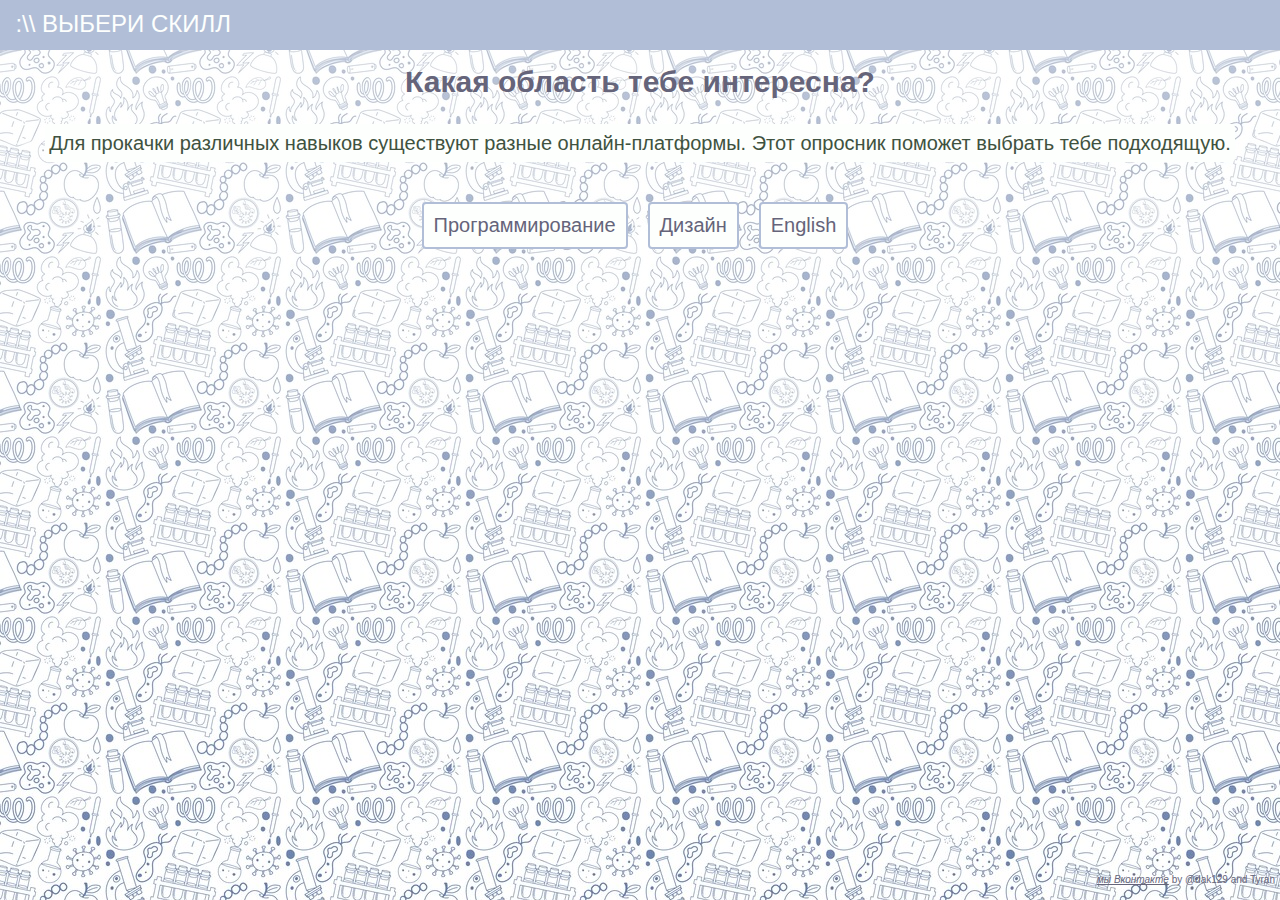
<file: index.html>
<!DOCTYPE html>
<html lang="ru">
<head>
<meta charset="utf-8">
<meta name="viewport" content="width=device-width, initial-scale=1.0">
<link rel="stylesheet" href="style.css">
<title>Выбери скилл</title>
</head>

<body>
<div class="wrapper">
<header>
   <a href="index.html"><img alt="Выбери скилл" src="logo.svg"></a>
</header>
<main>
  <h1>Какая область тебе интересна?</h1>
  <div class="center-textblock">
    <p>Для прокачки различных навыков существуют разные онлайн-платформы. Этот опросник 
    поможет выбрать тебе подходящую.</p>
  </div>
  <ul class="center-items">
	<li class="selection-item"><a class="button" href="computer.html">Программирование</a></li>
	<li class="selection-item"><a class="button" href="design.html">Дизайн</a></li>
	<li class="selection-item"><a class="button" href="english.html">English</a></li>
  </ul>
</main>
<footer>
	<address>
		<a class="address-anchor" href="https://vk.com/mathquar">мы Вконтакте</a>
	</address>
	by @dak129 and Tyran
</footer>
</div>
</body>
</html>
</file>
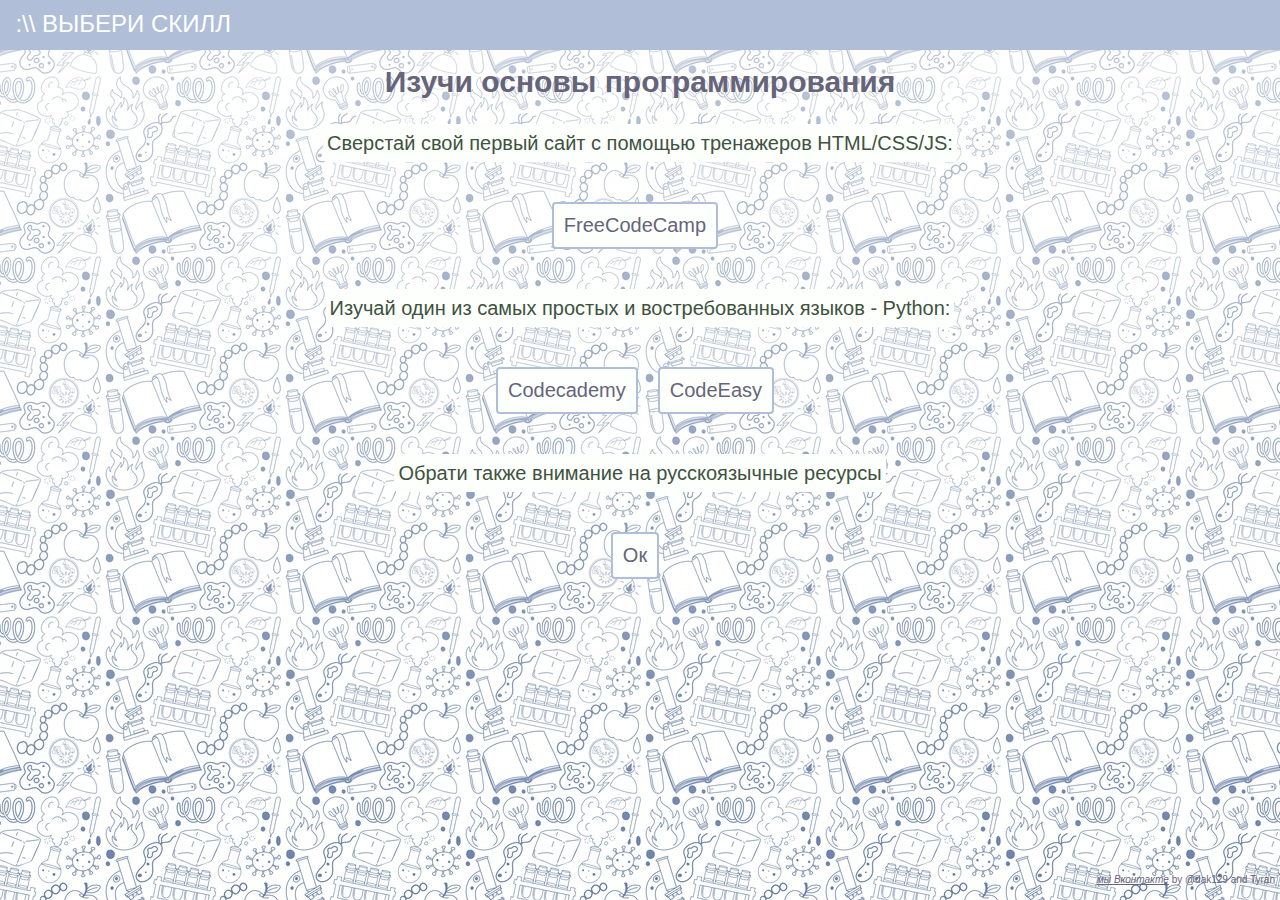
<file: code-english.html>
<!DOCTYPE html>
<html lang="ru">
<head>
<meta charset="utf-8">
<meta name="viewport" content="width=device-width, initial-scale=1.0">
<link rel="stylesheet" href="style.css">
<title>Developer</title>
</head>

<body>
<div class="wrapper">
<header>
	<a href="index.html"><img alt="Выбери скилл" src="logo.svg"></a>
</header>
<main>
  <h1>Изучи основы программирования</h1>
  <div class="center-textblock">
    <p>Сверстай свой первый сайт с помощью тренажеров HTML/CSS/JS:</p>
  </div>
  <ul class="center-items">
    <li class="selection-item"><a class="button" href="https://www.freecodecamp.org/learn/">FreeCodeCamp</a></li>
  </ul>
  <div class="center-textblock">
	<p>Изучай один из самых простых и востребованных языков - Python:</p>
  </div>
  <ul class="center-items">
	 <li class="selection-item"><a class="button" href="https://www.codecademy.com/learn/learn-python-3">Codecademy</a></li>
  	 <li class="selection-item"><a class="button" href="https://codeeasy.io/course/python-essentials">CodeEasy</a></li>
  </ul>
  <div class="center-textblock">
	<p>Обрати также внимание на русскоязычные ресурсы</p>
  </div>
  <ul class="center-items">
	 <li class="selection-item"><a class="button" href="code-russian.html">Ок</a></li>
  </ul>
</main>
<footer>
	<address>
		<a class="address-anchor" href="https://vk.com/mathquar">мы Вконтакте</a>
	</address>
	by @dak129 and Tyran
</footer>
</div>
</body>
</html>
</file>
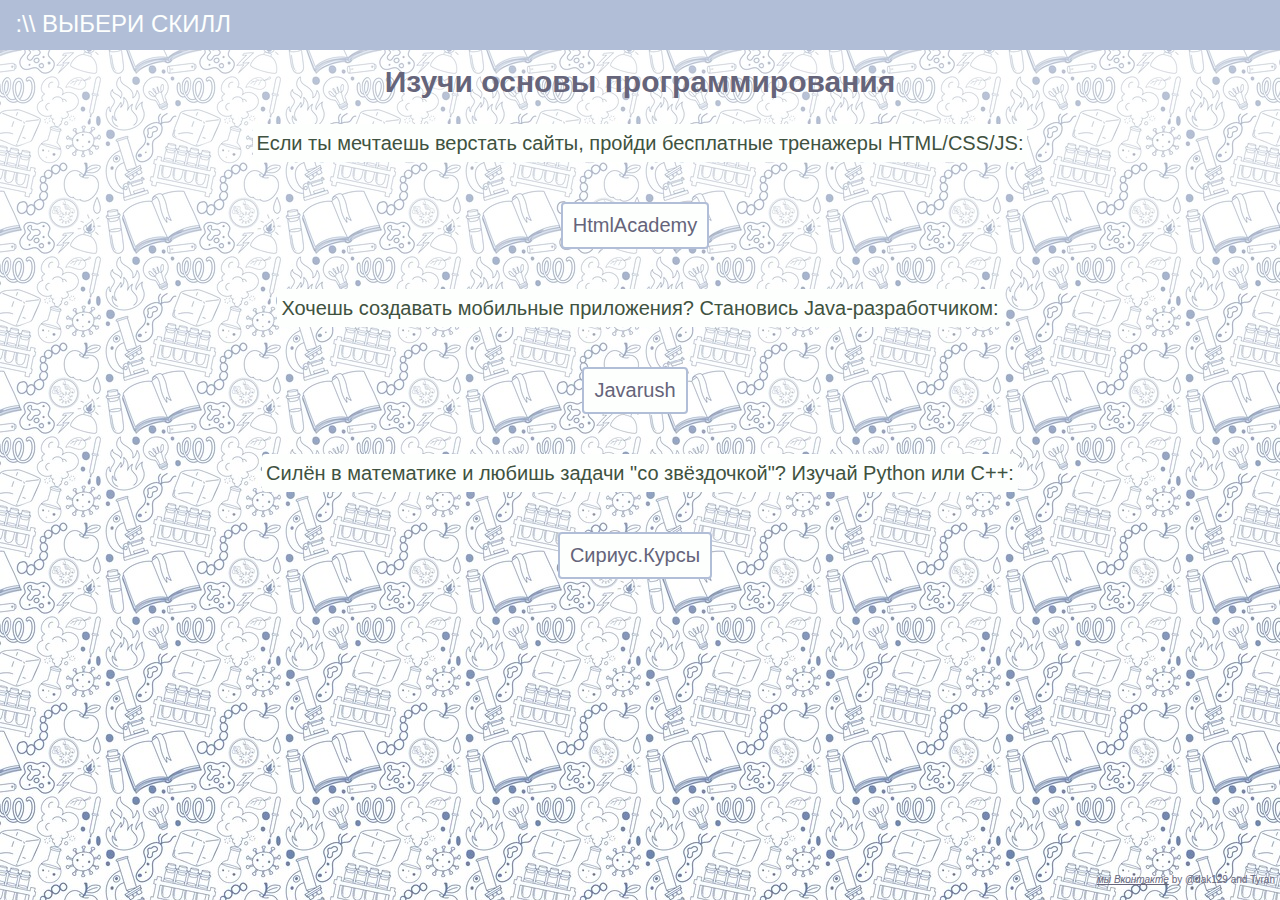
<file: code-russian.html>
<!DOCTYPE html>
<html lang="ru">
<head>
<meta charset="utf-8">
<meta name="viewport" content="width=device-width, initial-scale=1.0">
<link rel="stylesheet" href="style.css">
<title>Разработчик</title>
</head>

<body>
<div class="wrapper">
<header>
	<a href="index.html"><img alt="Выбери скилл" src="logo.svg"></a>
</header>
<main>
  <h1>Изучи основы программирования</h1>
  <div class="center-textblock">
    <p>Если ты мечтаешь верстать сайты, пройди бесплатные тренажеры HTML/CSS/JS:</p>
  </div>
  <ul class="center-items">
    <li class="selection-item"><a class="button" href="https://htmlacademy.ru/courses">HtmlAcademy</a></li>
  </ul>
  <div class="center-textblock">
	<p>Хочешь создавать мобильные приложения? Становись Java-разработчиком:</p>
  </div>
  <ul class="center-items">
	 <li class="selection-item"><a class="button" href="https://javarush.com/">Javarush</a></li>
  </ul>
  <div class="center-textblock">
	<p>Силён в математике и любишь задачи "со звёздочкой"? Изучай Python или C++:</p>
  </div>
  <ul class="center-items">
	 <li class="selection-item"><a class="button" href="https://edu.sirius.online/">Сириус.Курсы</a></li>
  </ul>
</main>
<footer>
	<address>
		<a class="address-anchor" href="https://vk.com/mathquar">мы Вконтакте</a>
	</address>
	by @dak129 and Tyran
</footer>
</div>
</body>
</html>
</file>
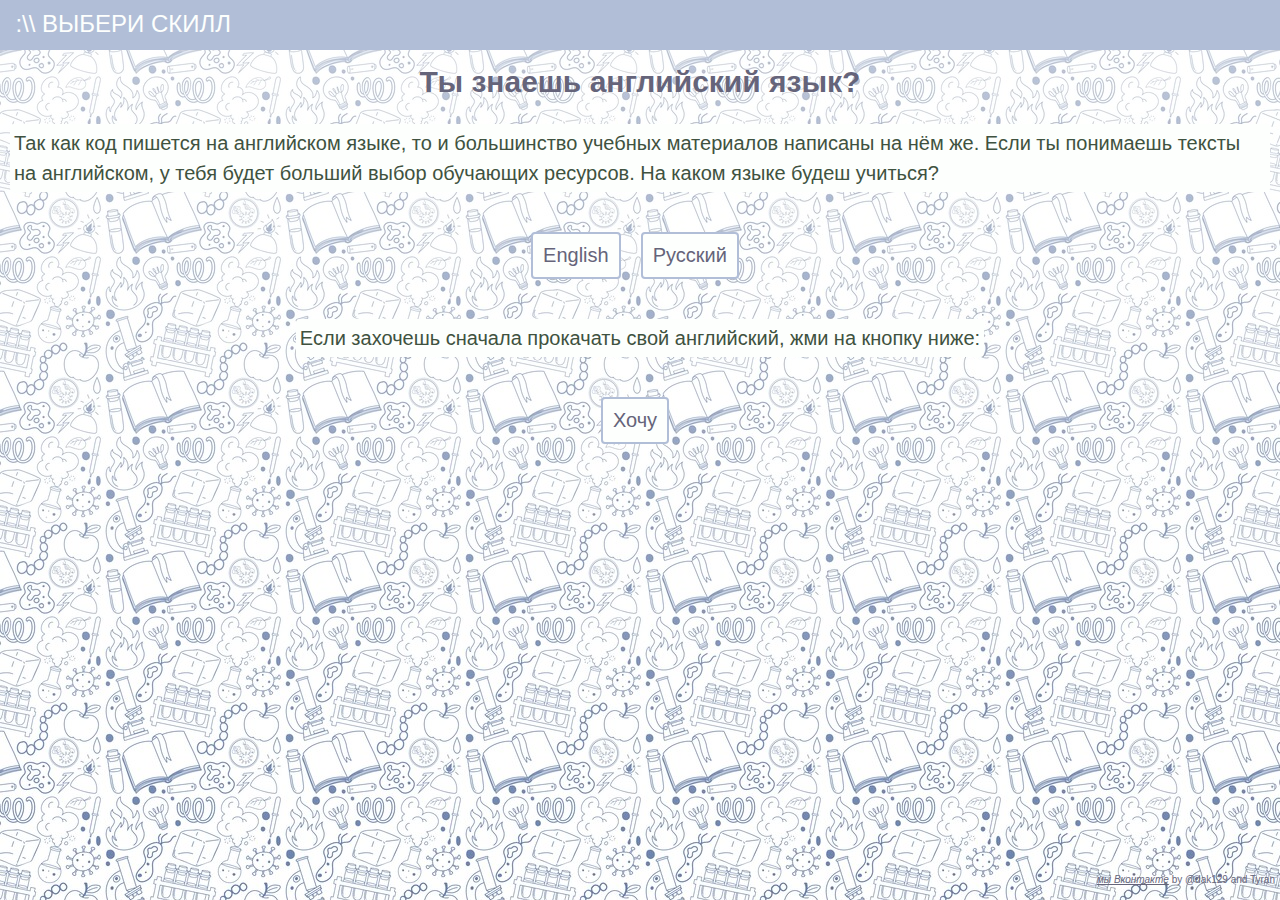
<file: code.html>
<!DOCTYPE html>
<html lang="ru">
<head>
<meta charset="utf-8">
<meta name="viewport" content="width=device-width, initial-scale=1.0">
<link rel="stylesheet" href="style.css">
<title>Кодинг</title>
</head>

<body>
<div class="wrapper">
<header>
	<a href="index.html"><img alt="Выбери скилл" src="logo.svg"></a>
</header>
<main>
  <h1>Ты знаешь английский язык?</h1>
  <div class="center-textblock">
    <p>Так как код пишется на английском языке, то и большинство учебных 
материалов написаны на нём же. Если ты понимаешь тексты на английском, у тебя будет
больший выбор обучающих ресурсов. На каком языке будеш учиться?</p>
  </div>
  <ul class="center-items">
	<li class="selection-item"><a class="button" href="code-english.html">English</a></li>
	<li class="selection-item"><a class="button" href="code-russian.html">Русский</a></li>
  </ul>
  <div class="center-textblock">
    <p>Если захочешь сначала прокачать свой английский, жми на кнопку ниже:</p>
  </div>
  <ul class="center-items">
	<li class="selection-item"><a class="button" href="english.html">Хочу</a></li>
  </ul>
</main>
<footer>
	<address>
		<a class="address-anchor" href="https://vk.com/mathquar">мы Вконтакте</a>
	</address>
	by @dak129 and Tyran
</footer>
</div>
</body>
</html>
</file>
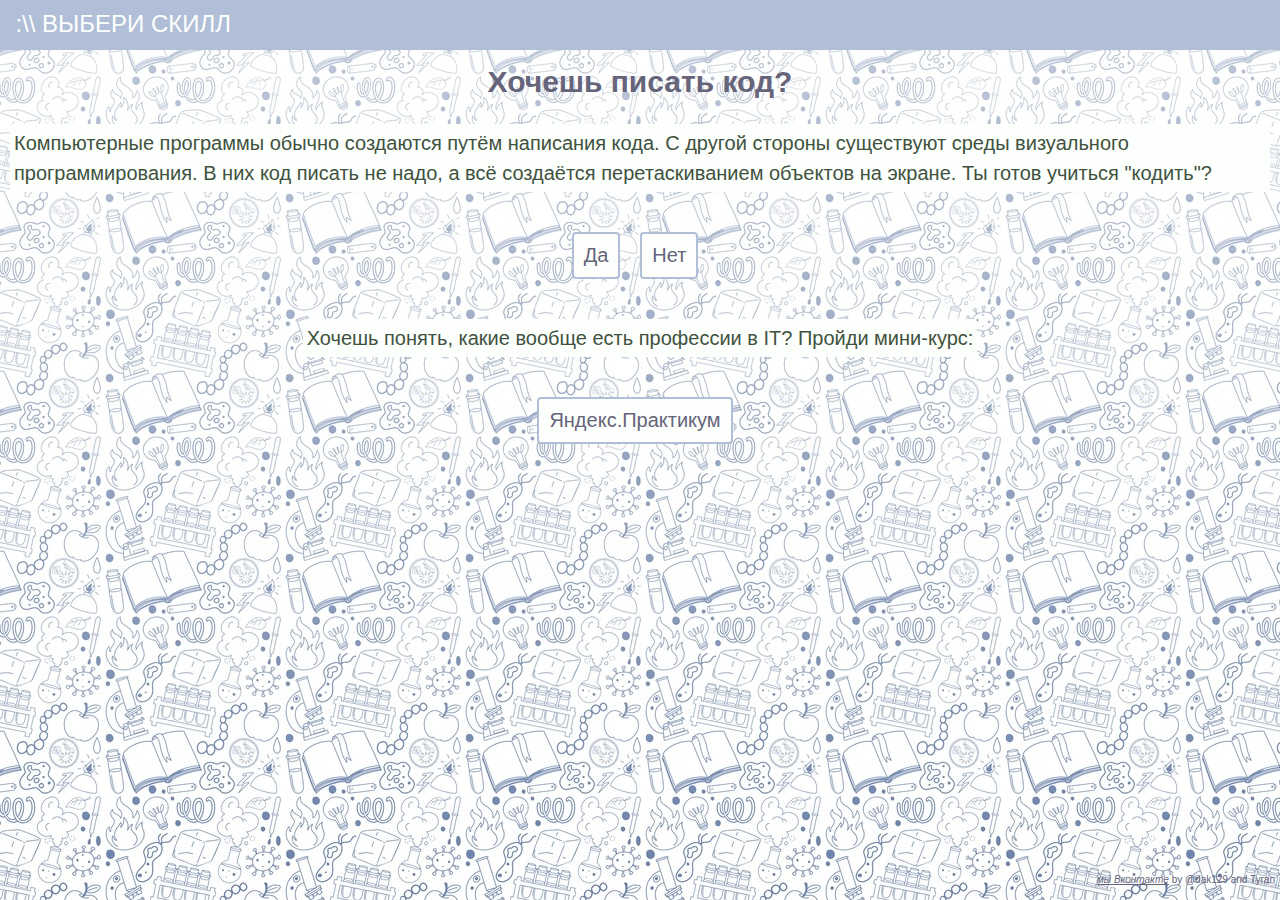
<file: computer.html>
<!DOCTYPE html>
<html lang="ru">
<head>
<meta charset="utf-8">
<meta name="viewport" content="width=device-width, initial-scale=1.0">
<link rel="stylesheet" href="style.css">
<title>Программирование</title>
</head>
<body>
<div class="wrapper">
<header>
	<a href="index.html"><img alt="Выбери скилл" src="logo.svg"></a>
</header>
<main>
  <h1>Хочешь писать код?</h1>
  <div class="center-textblock">
    <p>Компьютерные программы обычно создаются путём написания кода. С другой
стороны существуют среды визуального программирования. В них код писать не надо, а всё создаётся перетаскиванием
объектов на экране. Ты готов учиться "кодить"?</p>
  </div>
  <ul class="center-items">
	<li class="selection-item"><a class="button" href="code.html">Да</a></li>
	<li class="selection-item"><a class="button" href="nocode.html">Нет</a></li>
  </ul>
  <div class="center-textblock">
	<p>Хочешь понять, какие вообще есть профессии в IT? Пройди мини-курс:</p>
 </div>
 <ul class="center-items">
  <li class="selection-item"><a class="button" href="https://practicum.yandex.ru/start-in-programming/?from=catalog">Яндекс.Практикум</a></li>
 </ul>
</main>
<footer>
	<address>
		<a class="address-anchor" href="https://vk.com/mathquar">мы Вконтакте</a>
	</address>
	by @dak129 and Tyran
</footer>
</div>
</body>
</html>
</file>
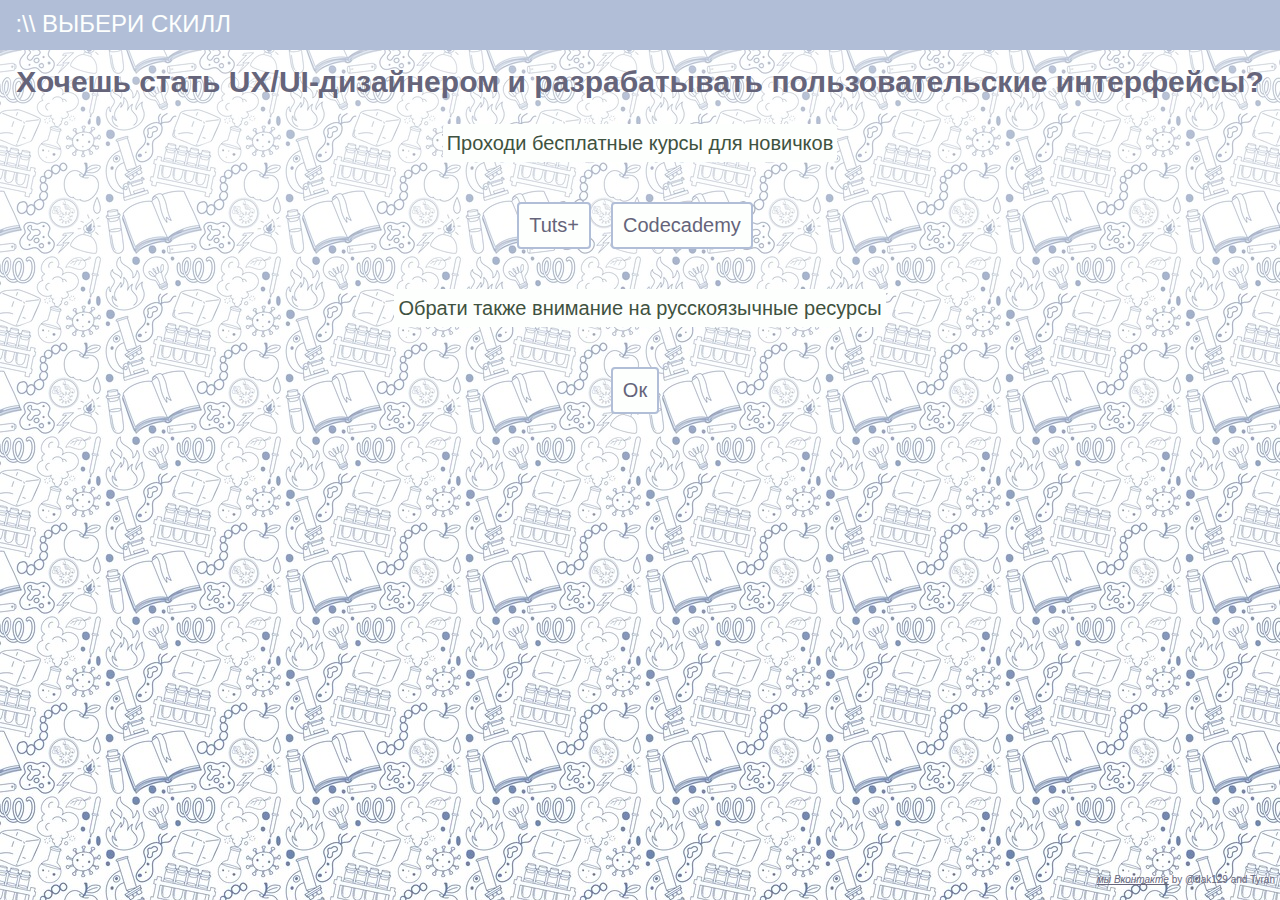
<file: design-english.html>
<!DOCTYPE html>
<html lang="ru">
<head>
<meta charset="utf-8">
<meta name="viewport" content="width=device-width, initial-scale=1.0">
<link rel="stylesheet" href="style.css">
<title>UX/UI-дизайн</title>
</head>

<body>
<div class="wrapper">
<header>
	<a href="index.html"><img alt="Выбери скилл" src="logo.svg"></a>
</header>
<main>
  <h1>Хочешь стать UX/UI-дизайнером и разрабатывать 
	пользовательские интерфейсы?</h1>
  <div class="center-textblock">
    <p>Проходи бесплатные курсы для новичков</p>
  </div>
  <ul class="center-items">
	 <li class="selection-item"><a class="button" href="https://webdesign.tutsplus.com/t/courses">Tuts+</a></li>
    <li class="selection-item"><a class="button" href="https://www.codecademy.com/learn/intro-to-ui-ux">Codecademy</a></li>
  </ul>
  <div class="center-textblock">
	<p>Обрати также внимание на русскоязычные ресурсы</p>
  </div>
  <ul class="center-items">
	 <li class="selection-item"><a class="button" href="design-russian.html">Ок</a></li>
  </ul>
</main>
<footer>
	<address>
		<a class="address-anchor" href="https://vk.com/mathquar">мы Вконтакте</a>
	</address>
	by @dak129 and Tyran
</footer>
</div>
</body>
</html>
</file>
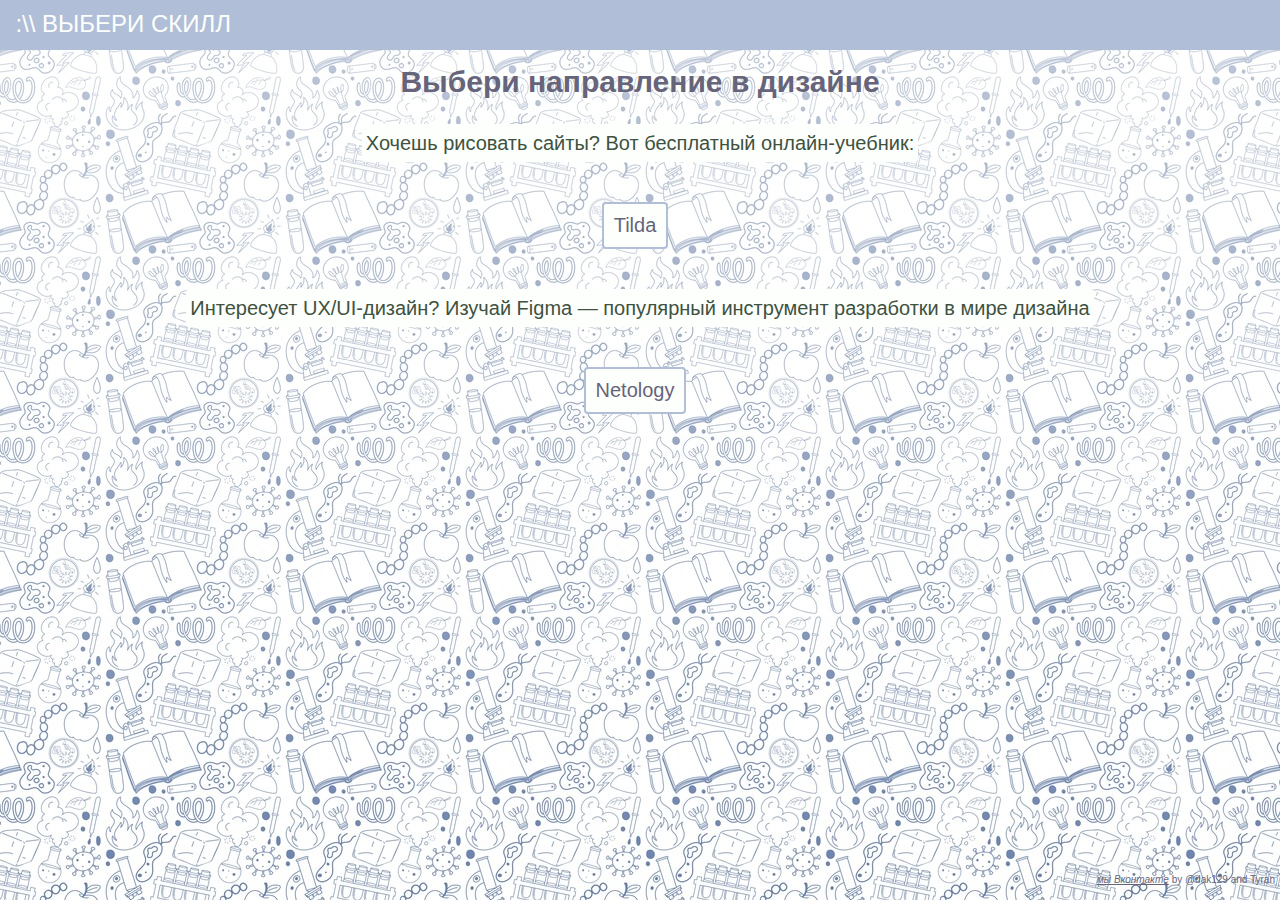
<file: design-russian.html>
<!DOCTYPE html>
<html lang="ru">
<head>
<meta charset="utf-8">
<meta name="viewport" content="width=device-width, initial-scale=1.0">
<link rel="stylesheet" href="style.css">
<title>Дизайнер</title>
</head>

<body>
<div class="wrapper">
<header>
	<a href="index.html"><img alt="Выбери скилл" src="logo.svg"></a>
</header>
<main>
  <h1>Выбери направление в дизайне</h1>
  <div class="center-textblock">
	<p>Хочешь рисовать сайты? Вот бесплатный онлайн-учебник:</p>
  </div>
  <ul class="center-items">
	 <li class="selection-item"><a class="button" href="https://tilda.education/ru/">Tilda</a></li>
  </ul>
  <div class="center-textblock">
    <p>Интересует UX/UI-дизайн? Изучай Figma — популярный инструмент разработки в мире дизайна</p>
  </div>
  <ul class="center-items">
	 <li class="selection-item"><a class="button" href="https://netology.ru/programs/osnovy-figma">Netology</a></li>
  </ul>
</main>
<footer>
	<address>
		<a class="address-anchor" href="https://vk.com/mathquar">мы Вконтакте</a>
	</address>
	by @dak129 and Tyran
</footer>
</div>
</body>
</html>
</file>
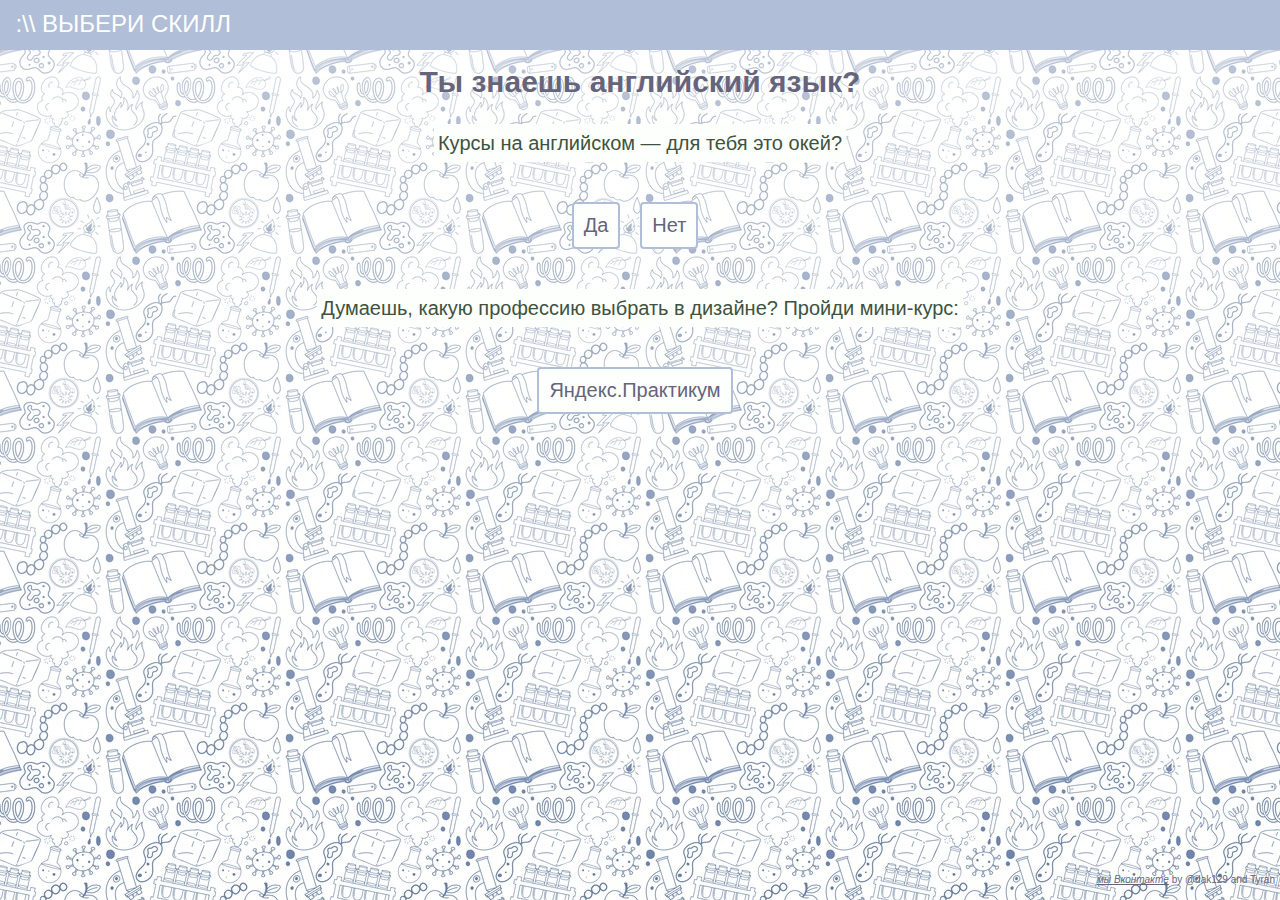
<file: design.html>
<!DOCTYPE html>
<html lang="ru">
<head>
<meta charset="utf-8">
<meta name="viewport" content="width=device-width, initial-scale=1.0">
<link rel="stylesheet" href="style.css">
<title>Дизайн</title>
</head>
<body>
<div class="wrapper">
<header>
	<a href="index.html"><img alt="Выбери скилл" src="logo.svg"></a>
</header>
<main>
  <h1>Ты знаешь английский язык?</h1>
  <div class="center-textblock">
	<p>Курсы на английском — для тебя это окей?</p>
 </div>
 <ul class="center-items">
  <li class="selection-item"><a class="button" href="design-english.html">Да</a></li>
  <li class="selection-item"><a class="button" href="design-russian.html">Нет</a></li>
 </ul>
  <div class="center-textblock">
	<p>Думаешь, какую профессию выбрать в дизайне? Пройди мини-курс:</p>
 </div>
 <ul class="center-items">
  <li class="selection-item"><a class="button" href="https://practicum.yandex.ru/start-in-design/?from=catalog">Яндекс.Практикум</a></li>
 </ul>
</main>
<footer>
	<address>
		<a class="address-anchor" href="https://vk.com/mathquar">мы Вконтакте</a>
	</address>
	by @dak129 and Tyran
</footer>
</div>
</body>
</html>
</file>
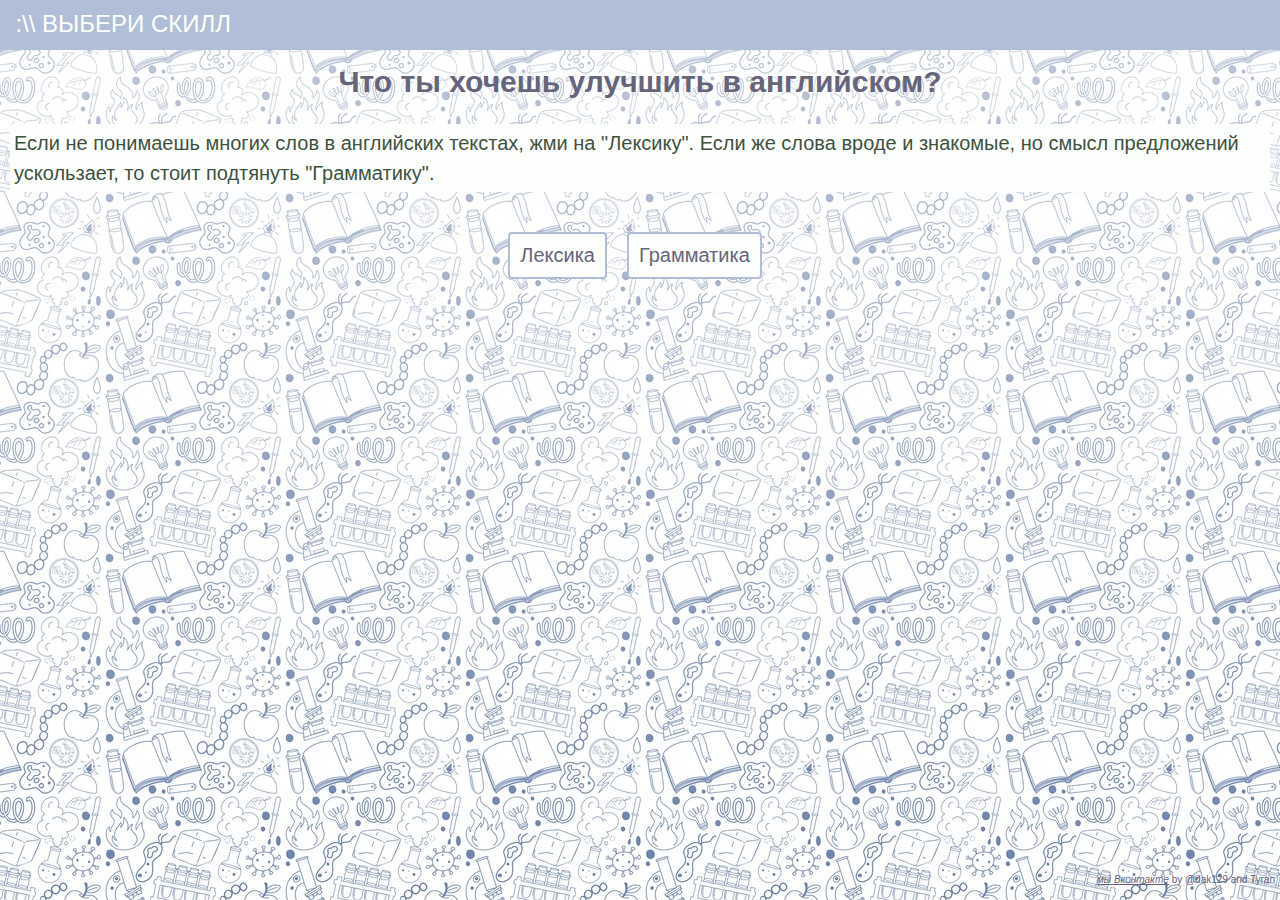
<file: english.html>
<!DOCTYPE html>
<html lang="ru">
<head>
<meta charset="utf-8">
<meta name="viewport" content="width=device-width, initial-scale=1.0">
<link rel="stylesheet" href="style.css">
<title>English</title>
</head>

<body>
<div class="wrapper">
<header>
	<a href="index.html"><img alt="Выбери скилл" src="logo.svg"></a>
</header>
<main>
  <h1>Что ты хочешь улучшить в английском?</h1>
  <div class="center-textblock">
    <p>Если не понимаешь многих слов в английских текстах, жми 
		на "Лексику". Если же слова вроде и знакомые, но смысл предложений 
		ускользает, то стоит подтянуть "Грамматику".</p>
  </div>
  <ul class="center-items">
	<li class="selection-item"><a class="button" href="vocabulary.html">Лексика</a></li>
	<li class="selection-item"><a class="button" href="grammar.html">Грамматика</a></li>
  </ul>
</main>
<footer>
	<address>
		<a class="address-anchor" href="https://vk.com/mathquar">мы Вконтакте</a>
	</address>
	by @dak129 and Tyran
</footer>
</div>
</body>
</html>
</file>
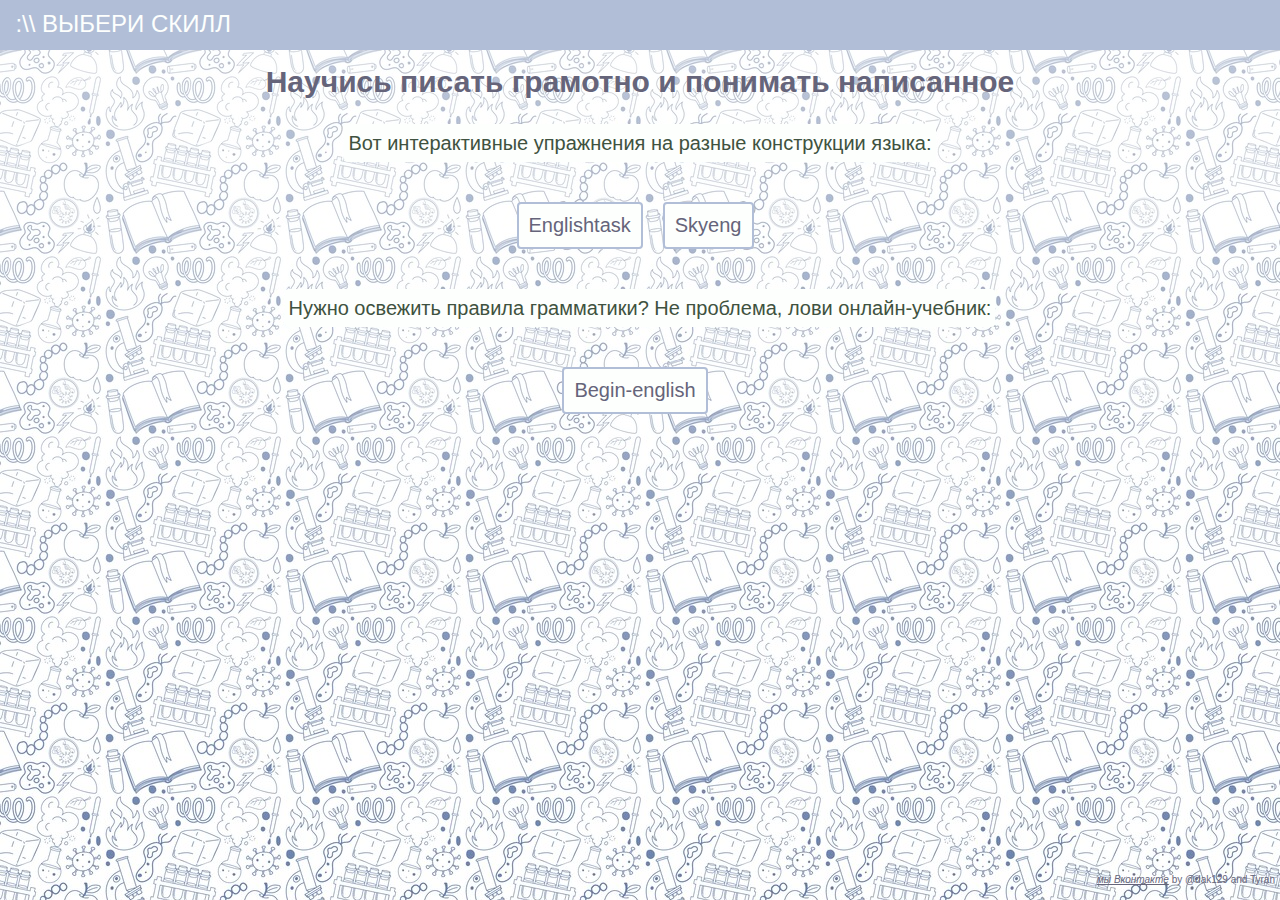
<file: grammar.html>
<!DOCTYPE html>
<html lang="ru">
<head>
<meta charset="utf-8">
<meta name="viewport" content="width=device-width, initial-scale=1.0">
<link rel="stylesheet" href="style.css">
<title>Грамматика</title>
</head>

<body>
<div class="wrapper">
<header>
	<a href="index.html"><img alt="Выбери скилл" src="logo.svg"></a>
</header>
<main>
  <h1>Научись писать грамотно и понимать написанное</h1>
  <div class="center-textblock">
    <p>Вот интерактивные упражнения на разные конструкции языка:</p>
  </div>
  <ul class="center-items">
	<li class="selection-item"><a class="button" href="https://englishtask.ru/">Englishtask</a></li>
   <li class="selection-item"><a class="button" href="https://skyeng.ru/exercises/">Skyeng</a></li>
 </ul> 
 <div class="center-textblock">
	<p>Нужно освежить правила грамматики? Не проблема, лови онлайн-учебник:</p>
  </div>
  <ul class="center-items">
   <li class="selection-item"><a class="button" href="http://begin-english.ru/study/">Begin-english</a></li>
 </ul>  
</main>
<footer>
	<address>
		<a class="address-anchor" href="https://vk.com/mathquar">мы Вконтакте</a>
	</address>
	by @dak129 and Tyran
</footer>
</div>
</body>
</html>
</file>
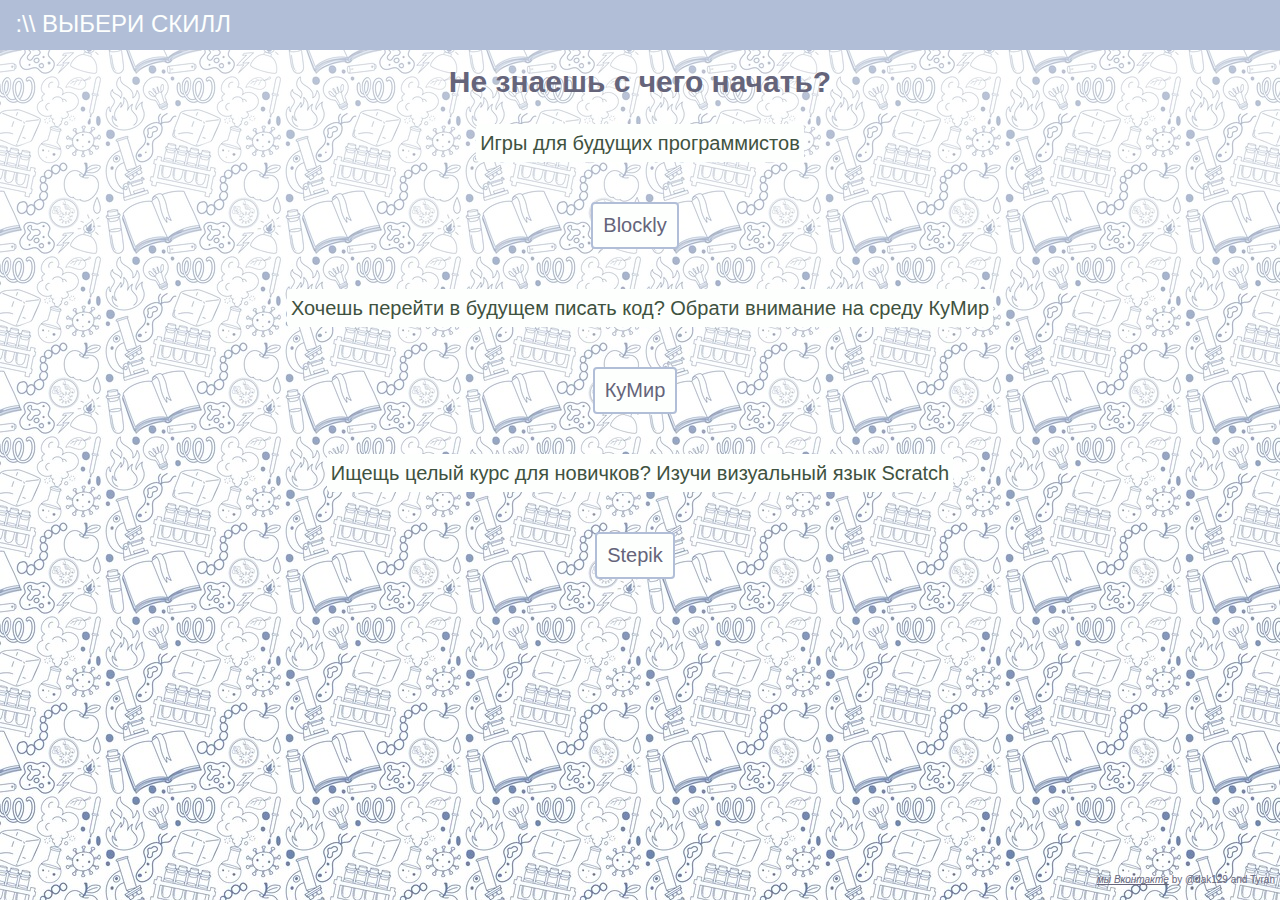
<file: nocode.html>
<!DOCTYPE html>
<html lang="ru">
<head>
<meta charset="utf-8">
<meta name="viewport" content="width=device-width, initial-scale=1.0">
<link rel="stylesheet" href="style.css">
<title>Визуал</title>
</head>
<body>
<div class="wrapper">
<header>
	<a href="index.html"><img alt="Выбери скилл" src="logo.svg"></a>
</header>
<main>
  <h1>Не знаешь с чего начать?</h1>
  <div class="center-textblock">
	<p>Игры для будущих программистов</p>
  </div>
 <ul class="center-items">
  <li class="selection-item"><a class="button" href="https://blockly.games/">Blockly</a></li>
 </ul>
 <div class="center-textblock">
	<p>Хочешь перейти в будущем писать код?
		Обрати внимание на среду КуМир</p>
 </div>
 <ul class="center-items">
  <li class="selection-item"><a class="button" href="https://www.niisi.ru/kumir/meth.htm">КуМир</a></li>
 </ul>
  <div class="center-textblock">
	<p>Ищещь целый курс для новичков? Изучи визуальный язык Scratch</p>
  </div>
 <ul class="center-items">
  <li class="selection-item"><a class="button" href="https://stepik.org/course/121602/promo">Stepik</a></li>
 </ul>
</main>
<footer>
	<address>
		<a class="address-anchor" href="https://vk.com/mathquar">мы Вконтакте</a>
	</address>
	by @dak129 and Tyran
</footer>
</div>
</body>
</html>
</file>
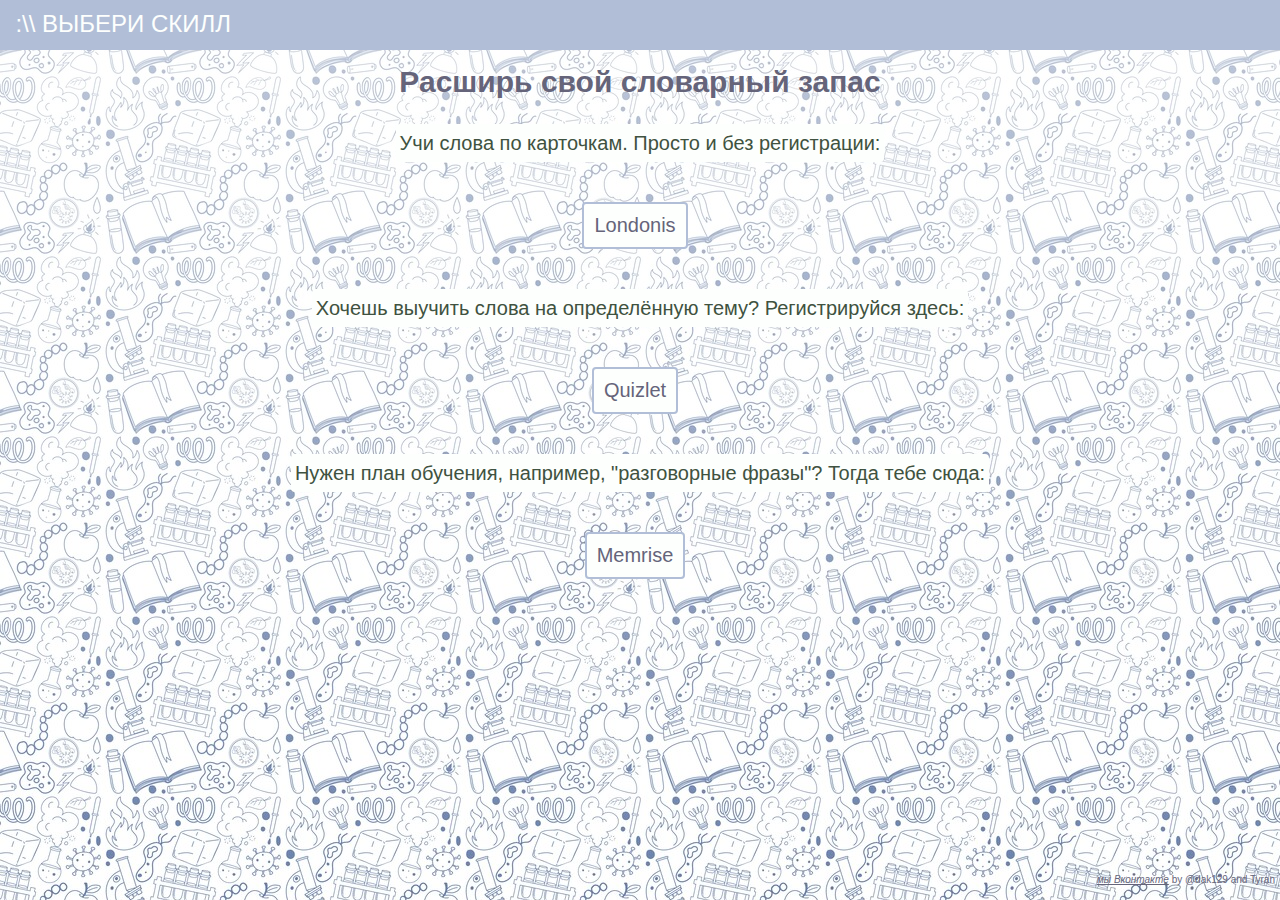
<file: vocabulary.html>
<!DOCTYPE html>
<html lang="ru">
<head>
<meta charset="utf-8">
<meta name="viewport" content="width=device-width, initial-scale=1.0">
<link rel="stylesheet" href="style.css">
<title>Лексика</title>
</head>

<body>
<div class="wrapper">
<header>
	<a href="index.html"><img alt="Выбери скилл" src="logo.svg"></a>
</header>
<main>
  <h1>Расширь свой словарный запас</h1>
  <div class="center-textblock">
    <p>Учи слова по карточкам. Просто и без регистрации:</p>
  </div>
  <ul class="center-items">
	<li class="selection-item"><a class="button" href="https://londonis.ru/">Londonis</a></li>
  </ul>
  <div class="center-textblock">
	<p>Хочешь  выучить слова на определённую тему? Регистрируйся здесь:</p>
  </div>
  <ul class="center-items">
   <li class="selection-item"><a class="button" href="https://quizlet.com/">Quizlet</a></li>
 </ul> 
 <div class="center-textblock">
	<p>Нужен план обучения, например, "разговорные фразы"? Тогда тебе сюда:</p>
  </div>
  <ul class="center-items">
   <li class="selection-item"><a class="button" href="https://www.memrise.com/">Memrise</a></li>
 </ul>  
</main>
<footer>
	<address>
		<a class="address-anchor" href="https://vk.com/mathquar">мы Вконтакте</a>
	</address>
	by @dak129 and Tyran
</footer>
</div>
</body>
</html>
</file>
<file: style.css>
* {
	box-sizing: border-box;
}

html {
  height: 100%;
}

body {
  margin: 0;
  padding: 0;
  height: 100%;
  font-family: Gotham, sans-serif;
  font-size: 1.25em;
  color: #3f5240;
  background-color: #fdfffd;
  background: linear-gradient(rgba(255,255,255,0.7), rgba(255,255,255,0.3)),
    url(paper.jpg);
}

.wrapper {
  display: flex;
  flex-direction: column;
  min-height: 100%;
}

header {
	width: 100%;
	height: 50px;
	background-color: #b1bed7;
	display: flex;
	justify-content: space-between;
	align-items: center;
 }

 main {
	flex-grow: 1;
	margin: 0;
	padding: 0;
 }
 
 #logo {
	width: max(100px, 18vw);
	background-color: #b1bed7;
	aspect-ratio: 35 / 4;
	padding: 0.4rem;
 }

footer {
	margin-bottom: 1.5em;
	margin-right: 0.5em;
	text-align: right;
	font-size: 0.5em;
   color: #65647a;
}


h1 {
  margin: 0.5em;
  text-align: center;
  font-size: 1.5em;
  color: #65647a;
}

.center-items {
  display: flex;
  flex-direction: row;
  flex-wrap: wrap;
  margin-left: -2.5em;
  justify-content: center;
  align-items: center;
  list-style-type: none; 
}

.selection-item {
  margin: 0.5em;
  padding: 0.5em;
  background-color: #fdfffd;
  border: 2px solid #b1bed7;
  border-radius: 4px;
}

.center-textblock {
  display: flex;
  justify-content: center;
}

p {
  margin: 0.5em;
  padding: 0.2em;
  line-height: 1.5;
  background-color: #fdfffd;
  border-radius: 4px;
}

.button {
  text-decoration: none;
  color: #65647a;
}

.button:hover {
	color: #468847;
 }

 address {
	display: inline;
 }

 .address-anchor {
	color: #65647a;
 }

 .address-anchor:hover {
	color: #468847;
 }
</file>
